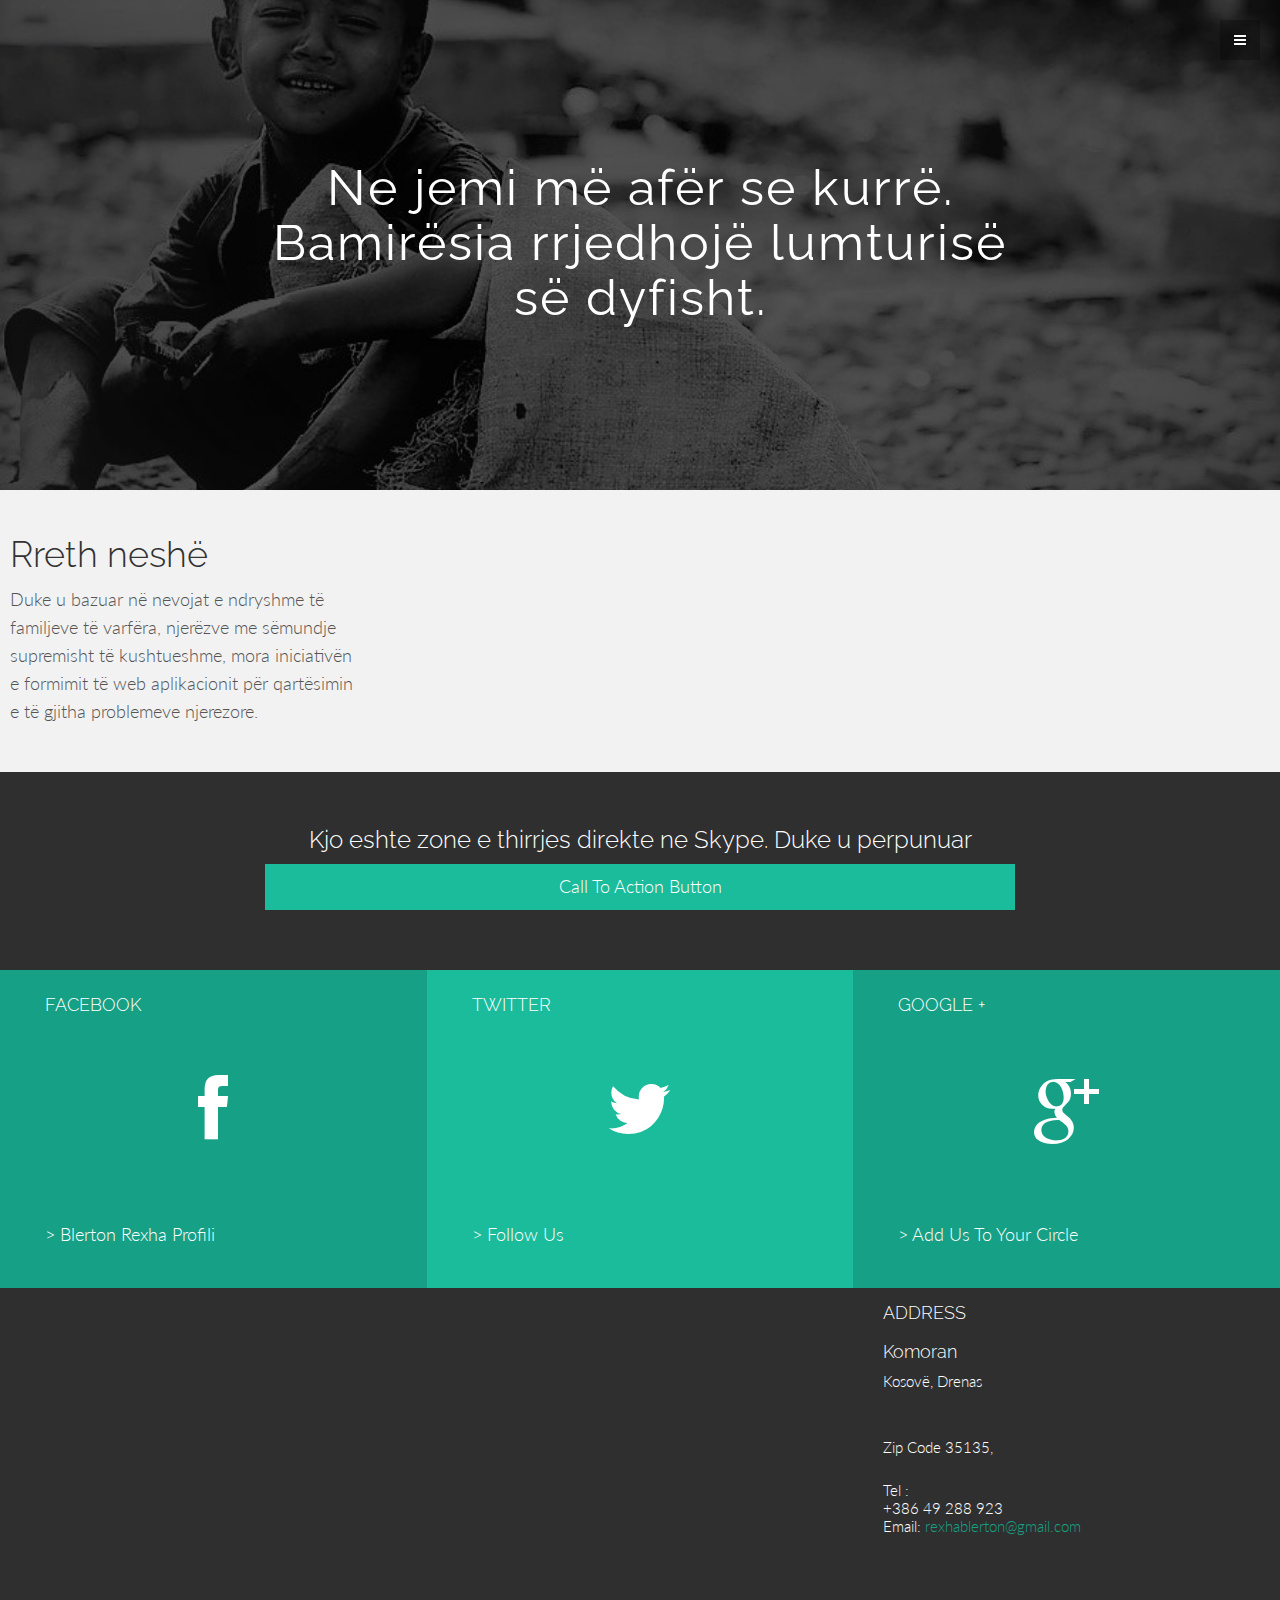
<file: Shoqate Humanitare/about.html>
<!DOCTYPE html>
<html lang="en">
  <head>
    <meta charset="utf-8">
    <meta http-equiv="X-UA-Compatible" content="IE=edge">
    <meta name="viewport" content="width=device-width, initial-scale=1.0">
    <meta name="description" content="">
    <meta name="author" content="">
    <link rel="shortcut icon" href="assets/ico/favicon.png">

    <title>Ka një shpresë për të gjithë</title>

    <!-- Bootstrap core CSS -->
    <link href="assets/css/bootstrap.css" rel="stylesheet">

    <!-- Custom styles for this template -->
    <link href="assets/css/main.css" rel="stylesheet">

    <link href="assets/css/font-awesome.min.css" rel="stylesheet">

    <link href='http://fonts.googleapis.com/css?family=Lato:300,400,700,300italic,400italic' rel='stylesheet' type='text/css'>
    <link href='http://fonts.googleapis.com/css?family=Raleway:400,300,700' rel='stylesheet' type='text/css'>

    <!-- HTML5 shim and Respond.js IE8 support of HTML5 elements and media queries -->
    <!--[if lt IE 9]>
      <script src="https://oss.maxcdn.com/libs/html5shiv/3.7.0/html5shiv.js"></script>
      <script src="https://oss.maxcdn.com/libs/respond.js/1.3.0/respond.min.js"></script>
    <![endif]-->
    
    <script src="assets/js/modernizr.custom.js"></script>
    
  </head>

  <body>

	<!-- Menu -->
	<nav class="menu" id="theMenu">
		<div class="menu-wrap">
			<h1 class="logo"><a href="index.php"><img src="assets/img/homebutton.png" height="30"></a></h1>
			<i class="fa fa-arrow-right menu-close"></i>
			<a href="index.php">Home</a>
			<a href="register.php">Regjistro</a>
			<a href="help.php">Ndihmo</a>
			<a href="about.html">About</a>
			<a href="#contact">Contact</a>
			<a href="#"><i class="fa fa-facebook"></i></a>
			<a href="#"><i class="fa fa-twitter"></i></a>
			<a href="#"><i class="fa fa-dribbble"></i></a>
			<a href="#"><i class="fa fa-envelope"></i></a>
		</div>
		
		<!-- Menu button -->
		<div id="menuToggle"><i class="fa fa-bars"></i></div>
	</nav>
	
	<!-- MAIN IMAGE SECTION -->
	<div id="aboutwrap">
		<div class="container">
			<div class="row">
				<div class="col-lg-8 col-lg-offset-2">
					<h2>Ne jemi më afër se kurrë.<br/>
						Bamirësia rrjedhojë lumturisë së dyfisht.
					</h2>
				</div>
			</div><!-- row -->
		</div><!-- /container -->
	</div><!-- /aboutwrap -->

	<!-- CHART IMAGE SECTION -->
    <div id="chartwrap">
	    <div class="container">
	      <div class="row mt">
			  <div class="col-lg-4">
			  	<h1>Rreth neshë</h1>
			  	<p>Duke u bazuar në nevojat e ndryshme të familjeve të varfëra, njerëzve me sëmundje supremisht të kushtueshme, mora iniciativën e formimit të web aplikacionit për qartësimin e të gjitha problemeve njerezore.</p> 
			  	<br>
			  </div><!-- col-lg-4 -->
	      </div><!-- /row -->
	    </div><!-- /.container -->
    </div><!-- chartwrap -->

   	<!-- CALL TO ACTION -->
	<div id="call">
		<div class="container">
			<div class="row">
				<h3>Kjo eshte zone e thirrjes direkte ne Skype. Duke u perpunuar</h3>
				<div class="col-lg-8 col-lg-offset-2">
					<p><button type="button" class="btn btn-green btn-lg">Call To Action Button</button></p>
				</div>
			</div><!-- row -->
		</div><!-- container -->
	</div><!-- Call to action -->	
	
	<!-- SOCIAL FOOTER -->
	<section id="contact"></section>
	<div id="sf">
		<div class="container">
			<div class="row">
				<div class="col-lg-4 dg">
					<h4 class="ml">FACEBOOK</h4>
					 <p class="centered"><a href="https://www.facebook.com/blerton.r.rexha"><i class="fa fa-facebook"></i></a></p>
					<p class="ml">> Blerton Rexha Profili</p>
				</div>
				<div class="col-lg-4 lg">
					<h4 class="ml">TWITTER</h4>
					<p class="centered"><a href="#"><i class="fa fa-twitter"></i></a></p>
					<p class="ml">> Follow Us</p>
				</div>
				<div class="col-lg-4 dg">
					<h4 class="ml">GOOGLE +</h4>
					<p class="centered"><a href="#"><i class="fa fa-google-plus"></i></a></p>
					<p class="ml">> Add Us To Your Circle</p>
				</div>
			</div><!-- row -->
		</div><!-- container -->
	</div><!-- Social Footer -->
	
	<!-- CONTACT FOOTER -->
	<div id="cf">
		<div class="container">
			<div class="row">
				<div class="col-lg-8">
		        	<div id="mapwrap">
						<iframe height="400" width="90%" align="center" frameborder="0" scrolling="no" marginheight="0" marginwidth="0" src="https://www.google.es/maps?t=m&amp;ie=UTF8&amp;ll=42.578062, 20.907846&amp;spn=6.32,6.972656&amp;z=17&amp;output=embed"></iframe>
					</div>	
				</div><!--col-lg-8-->
				<div class="col-lg-4">
					<h4>ADDRESS<br/><br>
					Komoran</h4>
					<p>Kosovë, Drenas </p>
					<br>
					<p>
						Zip Code 35135,<br/>
						
					</p>
					<p>
						Tel : 
							  <br/>
						      +386 49 288 923<br/>
						Email: <a href="mailto:#">rexhablerton@gmail.com</a>
					</p>
				</div><!--col-lg-4-->
			</div><!-- row -->
		</div><!-- container -->
	</div><!-- Contact Footer -->

	
	

    <!-- Bootstrap core JavaScript
    ================================================== -->
    <!-- Placed at the end of the document so the pages load faster -->
    <script src="https://code.jquery.com/jquery-1.10.2.min.js"></script>
    <script src="assets/js/bootstrap.min.js"></script>
    <script src="assets/js/main.js"></script>
    <script src="assets/js/classie.js"></script>
  </body>
</html>
</file>
<file: Shoqate Humanitare/assets/css/main.css>
body {
    background-color: #f2f2f2;
    font-family: Lato;
    font-weight: 300;
    font-size: 16px;
    color: #555;
    -webkit-font-smoothing: antialiased;
    -webkit-overflow-scrolling: touch;
}
h1, h2, h3, h4, h5, h6 {
    font-family: Raleway;
    font-weight: 300;
    color: #333;
}
p {
    line-height: 28px;
    margin-bottom: 25px;
    font-size: 18px;
}
.centered {
    text-align: center;
}
.goright {
    text-align: right;
}
.mt {
    padding-top: 25px;
}
a {
    color: #16a085;
    word-wrap: break-word;
    -webkit-transition: color .1s ease-in, background .1s ease-in;
    -moz-transition: color .1s ease-in, background .1s ease-in;
    -ms-transition: color .1s ease-in, background .1s ease-in;
    -o-transition: color .1s ease-in, background .1s ease-in;
    transition: color .1s ease-in, background .1s ease-in;
}
a:hover, a:focus {
    color: #7b7b7b;
    text-decoration: none;
    outline: 0;
}
a:before, a:after {
    -webkit-transition: color .1s ease-in, background .1s ease-in;
    -moz-transition: color .1s ease-in, background .1s ease-in;
    -ms-transition: color .1s ease-in, background .1s ease-in;
    -o-transition: color .1s ease-in, background .1s ease-in;
    transition: color .1s ease-in, background .1s ease-in;
}
hr {
    display: block;
    height: 1px;
    border: 0;
    border-top: 1px solid #ccc;
    margin: 1em 0;
    padding: 0;
}
.btn {
    border-radius: 0;
}
.btn-green {
    color: #fff;
    background-color: #1abc9c;
    border-color: #1abc9c;
    font-weight: 300;
}
.btn-green:hover, .btn-green:focus, .btn-green:active, .btn-green.active, .open .dropdown-toggle.btn-green {
    color: #fff;
    background-color: #16a085;
    border-color: #16a085;
    font-weight: 300;
}
.tm {
    font-size: 14px;
    line-height: 20px;
}
.menu {
    position: fixed;
    right: -200px;
    width: 260px;
    height: 100%;
    top: 0;
    z-index: 10;
    text-align: left;
}
.menu.menu-open {
    right: 0;
}
.menu-wrap {
    position: absolute;
    top: 0;
    left: 60px;
    background: #1a1a1a;
    width: 200px;
    height: 100%}
.menu h1.logo a {
    font-family: Raleway, Helvetica, Arial, sans-serif;
    font-size: 16px;
    font-weight: 800;
    letter-spacing: .15em;
    line-height: 40px;
    text-transform: uppercase;
    color: #fff;
    margin-top: 20px;
}
.menu h1.logo a:hover {
    color: #1abc9c;
}
.menu img.logo {
    margin: 20px 0;
    max-width: 160px;
}
.menu a {
    margin-left: 20px;
    color: gray;
    display: block;
    font-size: 12px;
    font-weight: 700;
    line-height: 40px;
    letter-spacing: .1em;
    text-transform: uppercase;
}
.menu a:hover {
    color: #fff;
}
.menu a:active {
    color: #fff;
}
.menu a>i {
    float: left;
    display: inline-block;
    vertical-align: middle;
    text-align: left;
    width: 25px;
    font-size: 14px;
    line-height: 40px;
    margin: 25px 2px;
}
.menu-close {
    cursor: pointer;
    display: block;
    position: absolute;
    font-size: 14px;
    color: gray;
    width: 40px;
    height: 40px;
    line-height: 40px;
    top: 20px;
    right: 5px;
    -webkit-transition: all .1s ease-in-out;
    -moz-transition: all .1s ease-in-out;
    -ms-transition: all .1s ease-in-out;
    -o-transition: all .1s ease-in-out;
    transition: all .1s ease-in-out;
}
.menu-close:hover {
    color: #fff;
    -webkit-transition: all .1s ease-in-out;
    -moz-transition: all .1s ease-in-out;
    -ms-transition: all .1s ease-in-out;
    -o-transition: all .1s ease-in-out;
    transition: all .1s ease-in-out;
}
.body-push {
    overflow-x: hidden;
    position: relative;
    left: 0;
}
.body-push-toright {
    left: 200px;
}
.body-push-toleft {
    left: -200px;
}
.menu, .body-push {
    -webkit-transition: all .3s ease;
    -moz-transition: all .3s ease;
    -ms-transition: all .3s ease;
    -o-transition: all .3s ease;
    transition: all .3s ease;
}
#menuToggle {
    position: absolute;
    top: 20px;
    left: 0;
    z-index: 11;
    display: block;
    text-align: center;
    font-size: 14px;
    color: #fff;
    width: 40px;
    height: 40px;
    line-height: 40px;
    cursor: pointer;
    background: rgba(0, 0, 0, .25);
    -webkit-transition: all .1s ease-in-out;
    -moz-transition: all .1s ease-in-out;
    -ms-transition: all .1s ease-in-out;
    -o-transition: all .1s ease-in-out;
    transition: all .1s ease-in-out;
}
#menuToggle:hover {
    color: #fff;
    background: rgba(0, 0, 0, .2);
    -webkit-transition: all .1s ease-in-out;
    -moz-transition: all .1s ease-in-out;
    -ms-transition: all .1s ease-in-out;
    -o-transition: all .1s ease-in-out;
    transition: all .1s ease-in-out;
}
#headerwrap {
    background: url(../img/header-bg1.jpg) no-repeat center top;
    margin-top: -10px;
    padding-top: 20px;
    text-align: center;
    background-attachment: relative;
    background-position: center center;
    min-height: 750px;
    width: 100%;
    -webkit-background-size: 100%;
    -moz-background-size: 100%;
    -o-background-size: 100%;
    background-size: 100%;
    -webkit-background-size: cover;
    -moz-background-size: cover;
    -o-background-size: cover;
    background-size: cover;
}
#headerwrap h1 {
    margin-top: 130px;
    color: #fff;
    font-size: 70px;
    font-weight: 700;
    letter-spacing: 3px;
}
#headerwrap h2 {
    color: #fff;
    font-size: 50px;
    font-weight: 100;
    letter-spacing: 2px;
}
#headerwrap i {
    font-size: 35px;
    color: #fff;
}
#headerwrap .spacer {
    margin-top: 220px;
}
#mapwrap {
    margin: 0;
    padding: 0;
}
#serviceswrap {
    background: url(../img/header-bg1.jpg) no-repeat center top;
    margin-top: -10px;
    padding-top: 20px;
    text-align: center;
    background-attachment: relative;
    background-position: center center;
    min-height: 500px;
    width: 100%;
    -webkit-background-size: 100%;
    -moz-background-size: 100%;
    -o-background-size: 100%;
    background-size: 100%;
    -webkit-background-size: cover;
    -moz-background-size: cover;
    -o-background-size: cover;
    background-size: cover;
}
#serviceswrap h2 {
    color: #fff;
    font-size: 50px;
    font-weight: 400;
    letter-spacing: 2px;
    margin-top: 150px;
}
#aboutwrap {
    background: url(../img/header-bg1.jpg) no-repeat center top;
    margin-top: -10px;
    padding-top: 20px;
    text-align: center;
    background-attachment: relative;
    background-position: center center;
    min-height: 500px;
    width: 100%;
    -webkit-background-size: 100%;
    -moz-background-size: 100%;
    -o-background-size: 100%;
    background-size: 100%;
    -webkit-background-size: cover;
    -moz-background-size: cover;
    -o-background-size: cover;
    background-size: cover;
}
#aboutwrap h2 {
    color: #fff;
    font-size: 50px;
    font-weight: 400;
    letter-spacing: 2px;
    margin-top: 150px;
}
#portwrap {
    background: url(../img/header-bg1.jpg) no-repeat center top;
    margin-top: -10px;
    padding-top: 20px;
    text-align: center;
    background-attachment: relative;
    background-position: center center;
    min-height: 500px;
    width: 100%;
    -webkit-background-size: 100%;
    -moz-background-size: 100%;
    -o-background-size: 100%;
    background-size: 100%;
    -webkit-background-size: cover;
    -moz-background-size: cover;
    -o-background-size: cover;
    background-size: cover;
}
#portwrap h2 {
    color: #fff;
    font-size: 50px;
    font-weight: 400;
    letter-spacing: 2px;
    margin-top: 150px;
}
#sp {
    background: #2f2f2f;
    padding-top: 35px;
    padding-bottom: 35px;
}
#sp h2 {
    color: #fff;
}
#sp-standout {
    background: url(../img/header-bg1.jpg) no-repeat center top;
    margin-top: -10px;
    padding-top: 20px;
    text-align: center;
    background-attachment: relative;
    background-position: center center;
    min-height: 500px;
    width: 100%;
    -webkit-background-size: 100%;
    -moz-background-size: 100%;
    -o-background-size: 100%;
    background-size: 100%;
    -webkit-background-size: cover;
    -moz-background-size: cover;
    -o-background-size: cover;
    background-size: cover;
}
#portfolio {
    width: 100%}
#portfolio p{
    visibility: hidden;
    position: absolute;
}
#portfolio a:hover p{
    visibility: visible;
    color: black;

}

#services {
    background: #1abc9c;
    margin-top: 25px;
    padding-top: 35px;
    padding-bottom: 35px;
}
#services h3 {
    color: #fff;
}
#services p {
    color: #fff;
}
#services i {
    color: #fff;
    font-size: 35px;
    margin-top: 22px;
}
#lg {
    background: #ebebeb;
    padding-top: 50px;
    padding-bottom: 50px;
    text-align: center;
}
#lg .desc {
    text-align: left;
}
#call {
    background: #2f2f2f;
    padding-top: 35px;
    padding-bottom: 35px;
    text-align: center;
}
#call h3 {
    color: #fff;
}
#call p {
    color: #fff;
}
#sf {
    display: block;
    width: 100%}
#sf .container {
    width: 100%}
#sf .col-lg-4 {
    margin: 0;
    padding: 15px;
}
#sf .lg {
    background-color: #1abc9c;
}
#sf .dg {
    background-color: #16a085;
}
#sf h4 {
    color: #fff;
}
#sf p {
    color: #fff;
}
#sf .ml {
    margin-left: 30px;
}
#sf i {
    font-size: 70px;
    color: #fff;
    text-align: center;
    margin-top: 50px;
    margin-bottom: 50px;
}
#cf {
    background: #2f2f2f;
}
#cf h4 {
    color: #fff;
    margin-left: 15px;
    margin-top: 15px;
}
#cf p {
    color: #fff;
    font-size: 15px;
    line-height: 18px;
    margin-left: 15px;
}
#cf .container {
    width: 100%}
#cf .col-lg-8 {
    margin: 0;
    padding: 0;
}
.process {
    max-width: 69em;
    list-style: none;
    margin: 30px auto;
    padding: 0;
}
.process li {
    display: block;
    float: left;
    padding: 1px;
    width: 100%;
    opacity: 0;
}
.process li.shown, .no-js .process li, .no-cssanimations .process li {
    opacity: 1;
}
.process li a, .process li img {
    outline: 0;
    border: 0;
    display: block;
    max-width: 100%}
.process.effect-2 li.animate {
    -webkit-transform: translateY(200px);
    -moz-transform: translateY(200px);
    transform: translateY(200px);
    -webkit-animation: moveUp .65s ease forwards;
    -moz-animation: moveUp .65s ease forwards;
    animation: moveUp .65s ease forwards;
}
@-webkit-keyframes moveUp {
    to {
    -webkit-transform: translateY(0);
    opacity: 1;
}
}@-moz-keyframes moveUp {
    to {
    -moz-transform: translateY(0);
    opacity: 1;
}
}@keyframes moveUp {
    to {
    transform: translateY(0);
    opacity: 1;
}
}#chartwrap {
    width: 100%}
#chartwrap .container {
    margin-left: 0;
    padding-left: 0;
}
#chartwrap h1, #chartwrap p {
    margin-left: 10px;
}
.cardinfo {
    background: #fff;
    padding: 15px;
    margin: 2px;
    text-align: left;
}
.cardinfo i {
    font-size: 18px;
    padding-right: 20px;
}
.grid {
    max-width: 69em;
    list-style: none;
    margin: 30px auto;
    padding: 0;
}
.grid li {
    display: block;
    float: left;
    padding: 7px;
    width: 33%;
    opacity: 0;
}
.grid li.shown, .no-js .grid li, .no-cssanimations .grid li {
    opacity: 1;
}
.grid li a, .grid li img {
    outline: 0;
    border: 0;
    display: block;
    max-width: 100%}
.grid img {
    opacity: 1;
}
.grid img:hover {
    opacity:.4;
}
.grid.effect-2 li.animate {
    -webkit-transform: translateY(200px);
    -moz-transform: translateY(200px);
    transform: translateY(200px);
    -webkit-animation: moveUp .65s ease forwards;
    -moz-animation: moveUp .65s ease forwards;
    animation: moveUp .65s ease forwards;
}
@-webkit-keyframes moveUp {
    to {
    -webkit-transform: translateY(0);
    opacity: 1;
}
}@-moz-keyframes moveUp {
    to {
    -moz-transform: translateY(0);
    opacity: 1;
}
}@keyframes moveUp {
    to {
    transform: translateY(0);
    opacity: 1;
}
}



/*registro*/
.form-style-5{
    max-width: 600px;
    padding: 10px 20px;
    background: #f4f7f8;
    margin: 10px auto;
    padding: 20px;
    background: #f4f7f8;
    border-radius: 8px;
    font-family: Georgia, "Times New Roman", Times, serif;
}
.form-style-5 fieldset{
    border: none;
}
.form-style-5 legend {
    font-size: 1.4em;
    margin-bottom: 10px;
}
.form-style-5 label {
    display: block;
    margin-bottom: 8px;
}
.form-style-5 input[type="text"],
.form-style-5 input[type="date"],
.form-style-5 input[type="datetime"],
.form-style-5 input[type="email"],
.form-style-5 input[type="number"],
.form-style-5 input[type="search"],
.form-style-5 input[type="time"],
.form-style-5 input[type="url"],
.form-style-5 textarea,
.form-style-5 select {
    font-family: Georgia, "Times New Roman", Times, serif;
    background: rgba(255,255,255,.1);
    border: none;
    border-radius: 4px;
    font-size: 16px;
    margin: 0;
    outline: 0;
    padding: 7px;
    width: 100%;
    box-sizing: border-box; 
    -webkit-box-sizing: border-box;
    -moz-box-sizing: border-box; 
    background-color: #e8eeef;
    color:#8a97a0;
    -webkit-box-shadow: 0 1px 0 rgba(0,0,0,0.03) inset;
    box-shadow: 0 1px 0 rgba(0,0,0,0.03) inset;
    margin-bottom: 30px;
    
}
.form-style-5 input[type="text"]:focus,
.form-style-5 input[type="date"]:focus,
.form-style-5 input[type="datetime"]:focus,
.form-style-5 input[type="email"]:focus,
.form-style-5 input[type="number"]:focus,
.form-style-5 input[type="search"]:focus,
.form-style-5 input[type="time"]:focus,
.form-style-5 input[type="url"]:focus,
.form-style-5 textarea:focus,
.form-style-5 select:focus{
    background: #d2d9dd;
}
.form-style-5 select{
    -webkit-appearance: menulist-button;
    height:35px;
}
.form-style-5 .number {
    background: #1abc9c;
    color: #fff;
    height: 30px;
    width: 30px;
    display: inline-block;
    font-size: 0.8em;
    margin-right: 4px;
    line-height: 30px;
    text-align: center;
    text-shadow: 0 1px 0 rgba(255,255,255,0.2);
    border-radius: 15px 15px 15px 0px;
}

.form-style-5 input[type="submit"],
.form-style-5 input[type="button"],button
{
    position: relative;
    display: block;
    padding: 19px 39px 18px 39px;
    color: #FFF;
    margin: 0 auto;
    background: #1abc9c;
    font-size: 18px;
    text-align: center;
    font-style: normal;
    width: 100%;
    border: 1px solid #16a085;
    border-width: 1px 1px 3px;
    margin-bottom: 10px;
}
.form-style-5 input, button[type="submit"]:hover,
.form-style-5 input, button[type="button"]:hover
{
    background: #109177;
}
</file>
